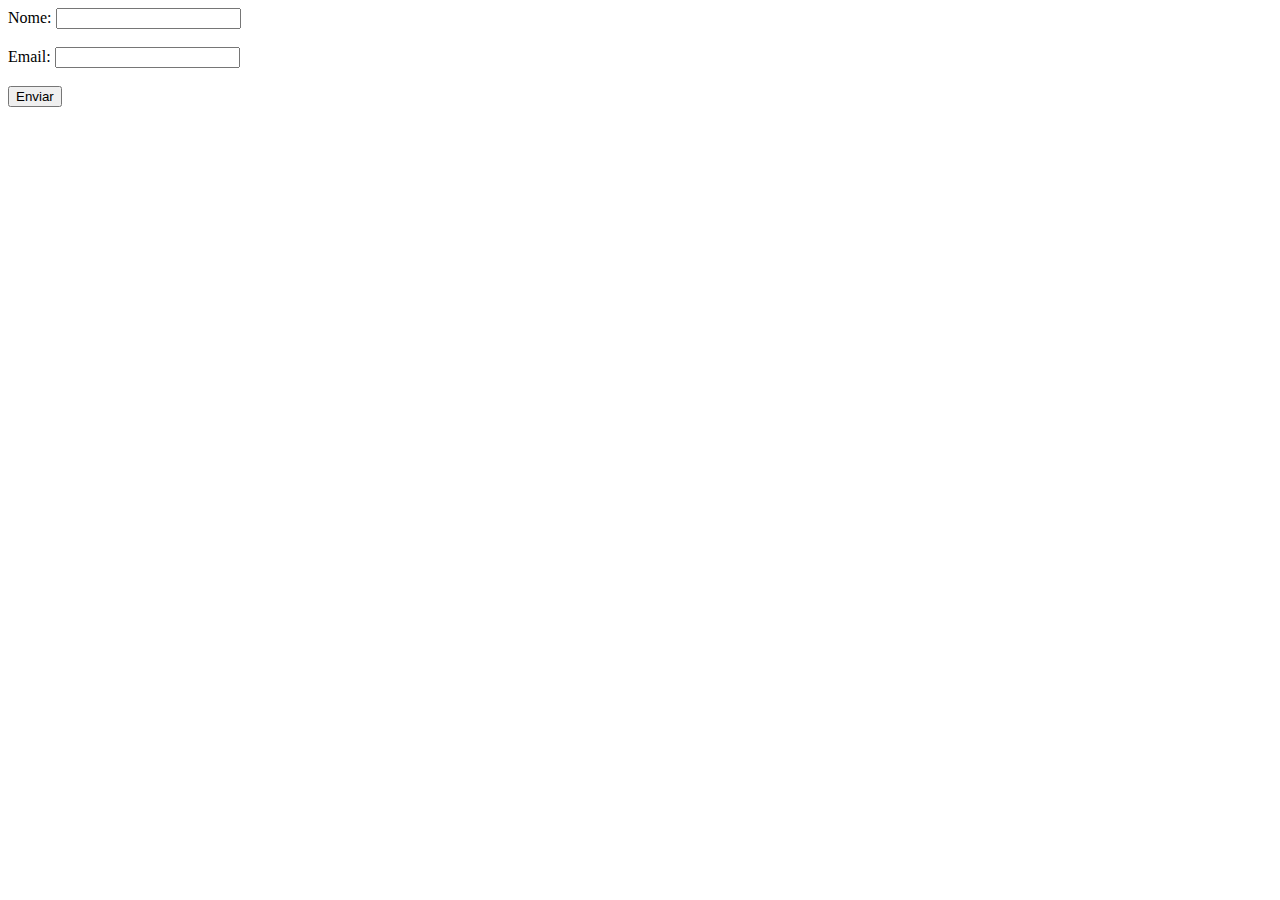
<file: VisualPHP/index.html>
<!DOCTYPE html>
<html lang="pt-BR">
<head>
    <meta charset="UTF-8">
    <meta name="viewport" content="width=device-width, initial-scale=1.0">
    <title>Formulário</title>
</head>
<body>
    <form action="insert.php" method="POST">
        <label>Nome: </label>
        <input type="text" name="nome" required><br><br>

        <label>Email: </label>
        <input type="email" name="email" required><br><br>

        <button type="submit">Enviar</button>
    </form>
</body>
</html>
</file>
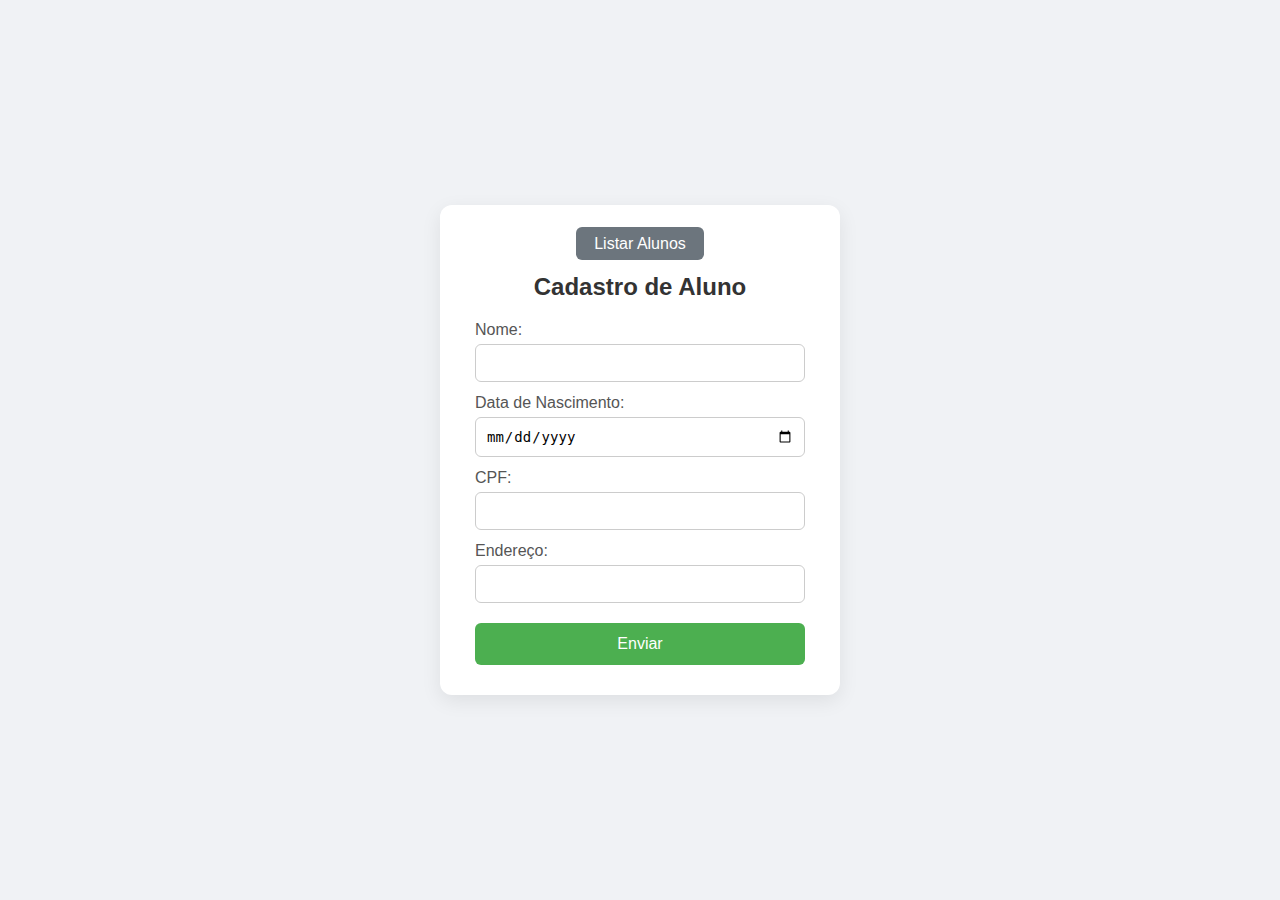
<file: VisualPHP_Escola/index.html>
<!DOCTYPE html>
<html lang="pt-BR">
<head>
    <meta charset="UTF-8">
    <meta name="viewport" content="width=device-width, initial-scale=1.0">
    <title>Cadastro de Aluno</title>
    <style>
        /* Reset básico */
        * {
            margin: 0;
            padding: 0;
            box-sizing: border-box;
        }

        body {
            font-family: 'Segoe UI', Tahoma, Geneva, Verdana, sans-serif;
            background-color: #f0f2f5;
            display: flex;
            justify-content: center;
            align-items: center;
            padding: 20px;
            min-height: 100vh;
        }

        .container {
            background-color: #ffffff;
            padding: 30px 35px;
            border-radius: 12px;
            box-shadow: 0 6px 20px rgba(0,0,0,0.08);
            width: 100%;
            max-width: 400px;
        }

        nav {
            text-align: center;
            margin-bottom: 20px;
        }

        nav a {
            text-decoration: none;
            background-color: #6c757d;
            color: white;
            padding: 8px 18px;
            border-radius: 6px;
            font-weight: 500;
            transition: background-color 0.3s;
        }

        nav a:hover {
            background-color: #5a6268;
        }

        h2 {
            text-align: center;
            margin-bottom: 20px;
            color: #333;
            font-weight: 600;
        }

        form label {
            display: block;
            margin-top: 12px;
            margin-bottom: 5px;
            font-weight: 500;
            color: #555;
        }

        form input {
            width: 100%;
            padding: 10px;
            border: 1px solid #ccc;
            border-radius: 6px;
            font-size: 14px;
            transition: border-color 0.3s, box-shadow 0.3s;
        }

        form input:focus {
            border-color: #a3bffa;
            outline: none;
            box-shadow: 0 0 5px rgba(163, 191, 250, 0.5);
        }

        button {
            width: 100%;
            padding: 12px;
            margin-top: 20px;
            background-color: #4caf50;
            color: white;
            border: none;
            border-radius: 6px;
            font-size: 16px;
            font-weight: 500;
            cursor: pointer;
            transition: background-color 0.3s;
        }

        button:hover {
            background-color: #449d48;
        }

    </style>
</head>
<body>
    <div class="container">
        <!-- Navegação -->
        <nav>
            <a href="listar.php">Listar Alunos</a>

        </nav>

        <h2>Cadastro de Aluno</h2>

        <!-- Formulário -->
        <form action="insert.php" method="POST">
            <label>Nome:</label>
            <input type="text" name="nome" required>

            <label>Data de Nascimento:</label>
            <input type="date" name="data_nasc" required>

            <label>CPF:</label>
            <input type="text" name="CPF" required>

            <label>Endereço:</label>
            <input type="text" name="endereco" required>

            <button type="submit">Enviar</button>
        </form>
    </div>
</body>
</html>
</file>
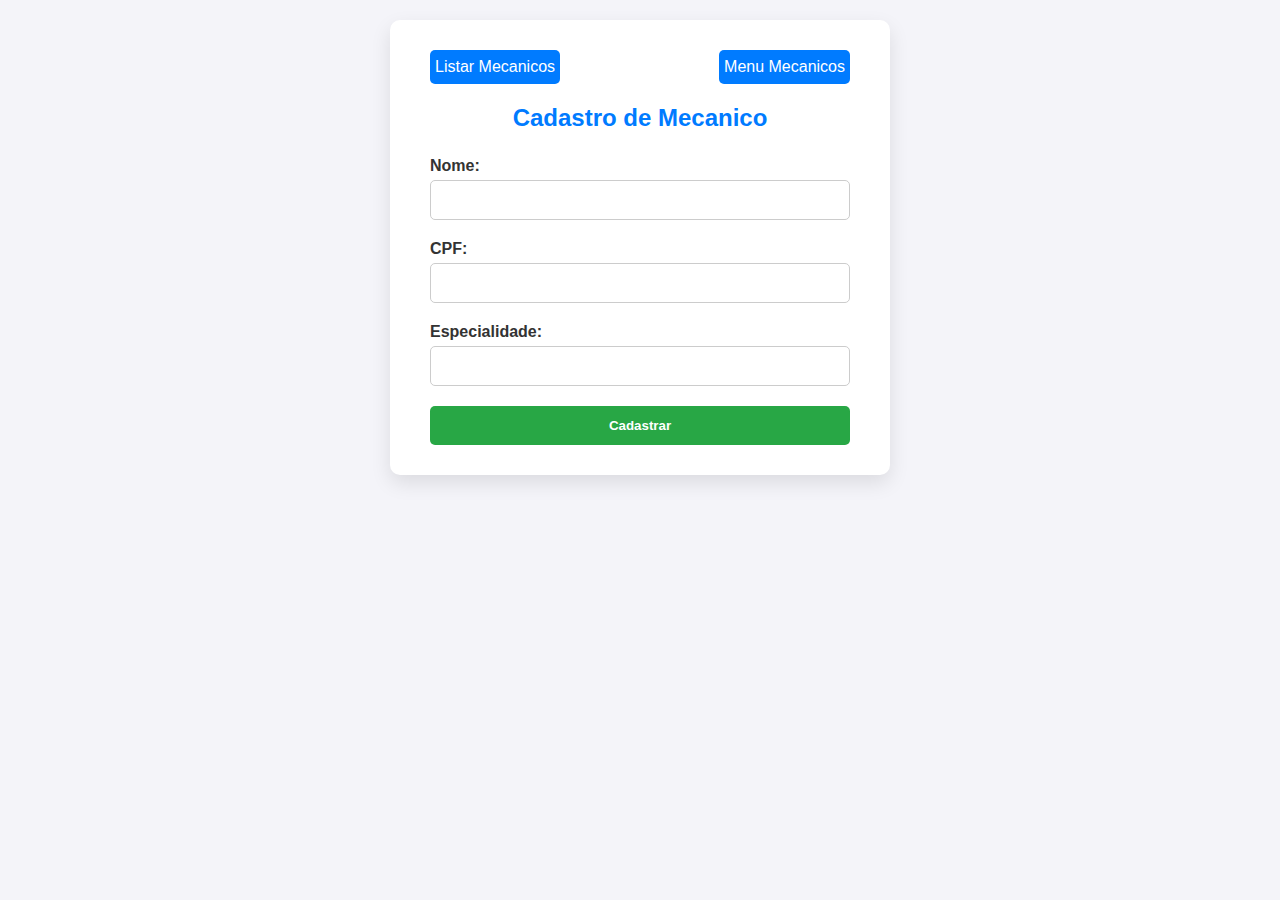
<file: AtividadeSomativaOficina/Mecanicos/formMecanicos.html>
<!DOCTYPE html>
<html lang="pt-BR">
<head>
  <meta charset="UTF-8">
  <meta name="viewport" content="width=device-width, initial-scale=1.0">
  <title>Cadastro de Mecanicos</title>
  <link rel="stylesheet" href="../style.css">
</head>
<body>
  <div class="container">
    <nav>
      <a href="listarMecanicos.php">Listar Mecanicos</a>
      <a href="../index.html">Menu Mecanicos</a>
    </nav>

    <h2>Cadastro de Mecanico</h2>
    <form action="insertMecanicos.php" method="POST">
      <label>Nome:</label>
      <input type="text" name="nome" required>

      <label>CPF:</label>
      <input type="text" name="cpf" maxlength="14" required pattern="\d{3}\.\d{3}\.\d{3}-\d{2}" 
      title="Digite o CPF no formato 000.000.000-00">

      <label>Especialidade:</label>
      <input type="text" name="especialidade" required>
            
      <button type="submit">Cadastrar</button>
      </form>
  </div>
</body>
</html>
</file>
<file: AtividadeSomativaOficina/style.css>
/* Reset básico */
* {
    margin: 0;
    padding: 0;
    box-sizing: border-box;
    font-family: 'Segoe UI', Tahoma, Geneva, Verdana, sans-serif;
}

/* Corpo da página */
body {
    background-color: #f4f4f9;
    color: #333;
    display: flex;
    justify-content: center;
    align-items: flex-start;
    min-height: 100vh;
    padding: 20px;
}

/* Container principal */
.container {
    background-color: #fff;
    padding: 30px 40px;
    border-radius: 10px;
    box-shadow: 0 8px 20px rgba(0, 0, 0, 0.1);
    width: 100%;
    max-width: 500px;
}

/* Navegação */
nav {
    display: flex;
    justify-content: space-between;
    margin-bottom: 20px;
}

nav a {
    text-decoration: none;
    color: #fff;
    background-color: #007bff;
    padding: 8px 5px;
    border-radius: 5px;
    transition: background-color 0.3s;
}

nav a:hover {
    background-color: #0056b3;
}

/* Título */
h2 {
    text-align: center;
    margin-bottom: 25px;
    color: #007bff;
}

/* Formulário */
form {
    display: flex;
    flex-direction: column;
}

label {
    margin-bottom: 5px;
    font-weight: 600;
}

input[type="text"],
input[type="date"] {
    padding: 10px;
    margin-bottom: 20px;
    border: 1px solid #ccc;
    border-radius: 5px;
    font-size: 1rem;
    transition: border-color 0.3s;
}

input[type="text"]:focus,
input[type="date"]:focus {
    border-color: #007bff;
    outline: none;
}

/* Botão */
button {
    padding: 12px;
    background-color: #28a745;
    color: #fff;
    font-weight: 600;
    border: none;
    border-radius: 5px;
    cursor: pointer;
    transition: background-color 0.3s;
}


.btnExcluir {
    text-decoration: none;
    color: #fff;
    background-color: #dc3545;
    padding: 6px 10px;
    border-radius: 5px;
    text-align: center;
    font-weight: bold;
}

button:hover {
    background-color: #218838;
}

/* Mensagem de erro */
p {
    text-align: center;
    margin-top: 20px;
    font-weight: bold;
}
</file>
